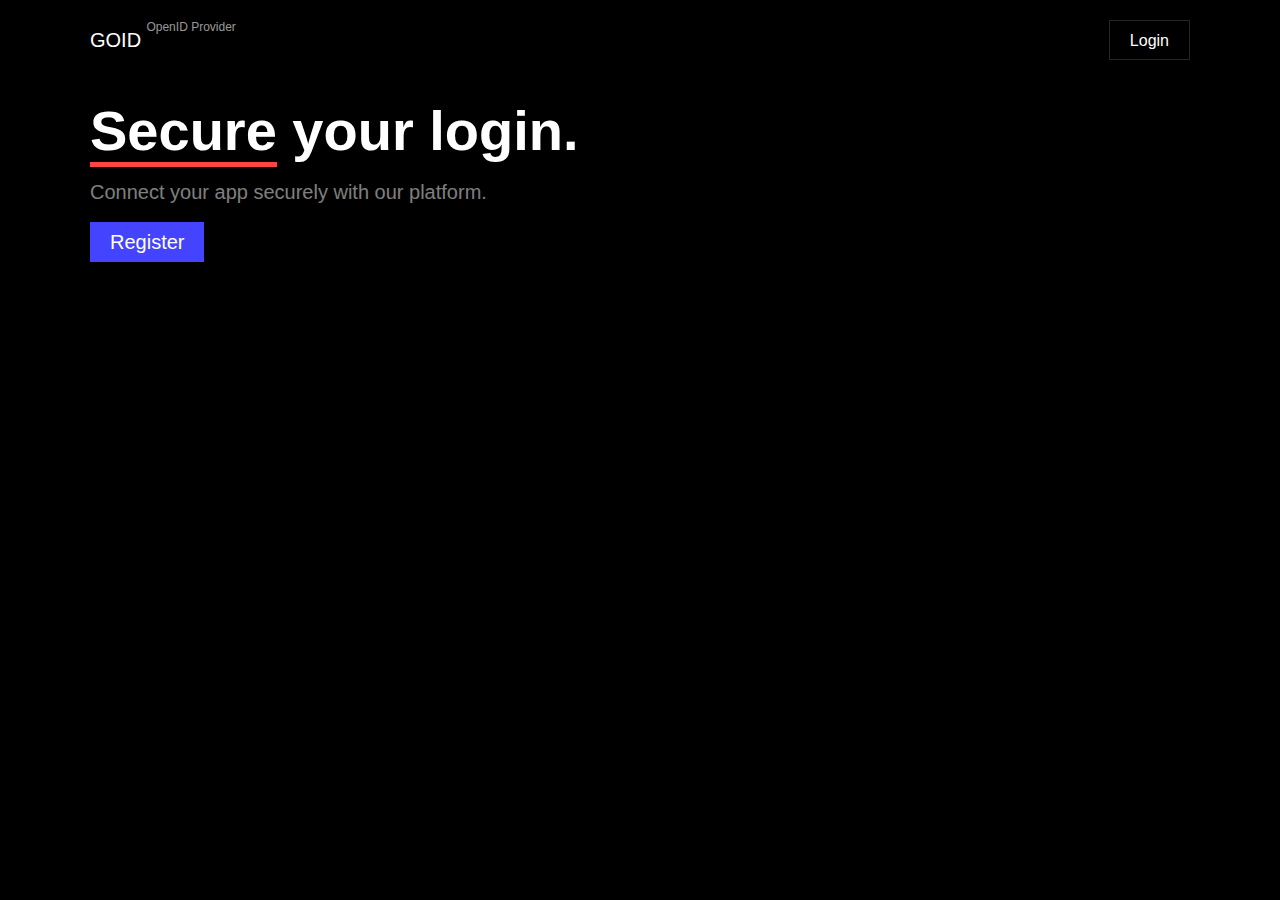
<file: templates/index.html>
<!DOCTYPE html>
<html>
    <head>
        <title>Home</title>
        <link rel="stylesheet" type="text/css" href="/public/styles/main.css">
        <link rel="stylesheet" type="text/css" href="/public/styles/components/header.css">
        <style>

            .authinfo {
                width: 480px;
                margin: auto;
                display: flex;
            }

            .button-login a {
                color: inherit;
                text-decoration: none;
            }
            main {
                max-width: 1140px;
                margin: auto;
                width: 100%;
                color: rgba(255, 255, 255, .5);
            }
            .main-heading {
                color: white;
                font-size: 56px;
            }
            .main-heading__underline {
                border-bottom: 5px solid #FF4444;
            }
            .main-subheading {
                font-size: 20px;
            }
            .button-register {
                height: 40px;
                line-height: 40px;
                font-size: 20px;
                padding: 0 20px;
                background: #4444FF;
                display: inline-block;
                color: white;
            }
            .button-register a {
                color: inherit;
                text-decoration: none;
            }
        </style>
    </head>

    <body>
        <header>
            <div class="header-wrapper">
                <div class="header-brand">
                    <a href="/">GOID</a>
                    <span class="header-brand-superscript">OpenID Provider</span>
                </div>

                <div>
                    <div class="header-links"></div>
                    <div class="button-login"><a href="/login">Login</a></div>
                </div>
            </div>
        </header>
        

        <main>
            <br>
            
            <h1 class="main-heading"><span class="main-heading__underline">Secure</span> your login.</h1>

            <br>

            <div class="main-subheading">Connect your app securely with our platform.</div>

            <br>

            <div class="button-register"><a href="/register">Register</a></div>
        </main>
    </body>
</html>
</file>
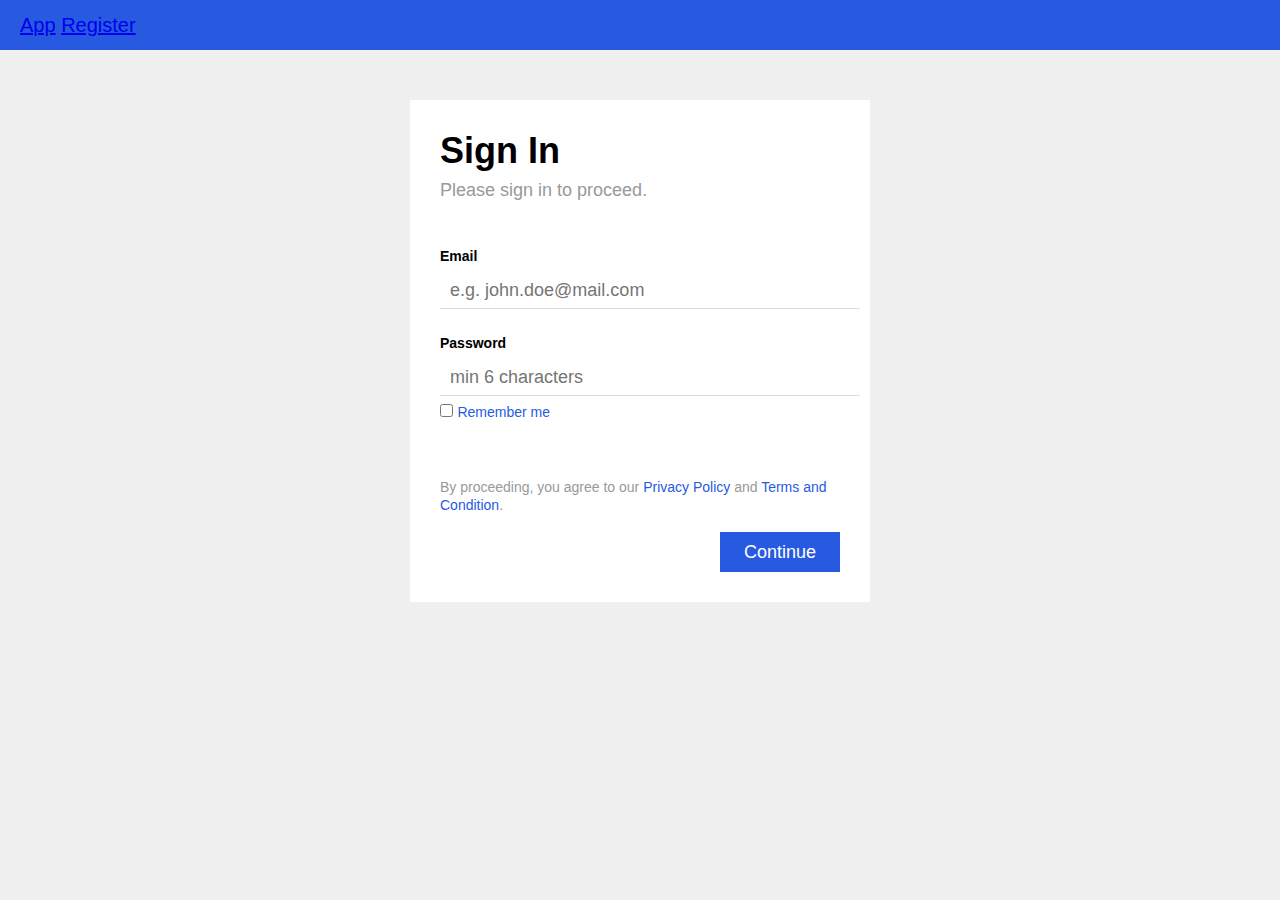
<file: static/login.html>
<!DOCTYPE html>
<html>
<head>
  <title>Login</title>


  <style type="text/css">
    
    *, *:before, *:after {
      padding: 0;
      margin: 0;
    }
    body {
      font-family: Helvetica;
      background: #F0F0F0;
    }

    .title {
      font-size: 36px;
      font-weight: bold;
    }
    .subtitle {
      font-size: 18px;
      color: #999;
      font-weight: 300;
      line-height: 36px;
    }
    .font-primary {
      color: #285AE1;
    }

    .header {
      background: #285AE1;
      color: white;
      height: 50px;
      line-height: 50px;
      padding: 0 20px;
      font-size: 20px;
    }
    
    .login-form {
      background: white;
      padding: 30px;
      max-width: 400px;
      margin: 50px auto;
    }

    .label {
      font-size: 14px;
      height: 24px;
      line-height: 24px;
    }
    .label--primary {
      font-weight: bold;
    }
    .label--highlight {
      color: #285AE1;
    }

    .input {
      appearance: none;
      -webkit-appearance: none;
      font-family: Helvetica;
      border: none;
      width: 100%;
      padding: 0 10px;
    }
    .input--primary {
      font-size: 18px;
      font-weight: 300;
      border-bottom: 1px solid #dcdcdc;
      height: 36px;
      margin: 4px 0;
      outline: none;
      transition: .174s border-color ease-out;
    }
    .input--primary:focus {
      border-bottom: 2px solid #285AE1;
      margin: 4px 0;
    }

    .small {
      color: #999;
      font-size: 14px;
      line-height: 18px;
    }
    .link {
      color: #285AE1;
      text-decoration: none;
    }


    .button {
      border: none;
      appearance: none;
      -webkit-appearance: none;
    }
    .button--primary {
      background: #285AE1;
      height: 40px;
      width: 120px;
      color: white;
      font-size: 18px;
      text-align: center;
    }
    .button--primary:hover {
      box-shadow: 0 0 20px rgba(40, 90, 225, .5);
    }
    .align-right {
      text-align: right;
    }
  </style>

</head>
<body>

<header class='header'>
  <a href="/">App</a>
  <a href="/register">Register</a>
</header>

<div class='login-form'>
  <h1 class='title'>Sign In</h1>
  <span class='subtitle'>Please sign in to proceed.</span>
  
  <br>
  <br>
  <br>

  <div>
    <div>
      <label class='label label--primary' for='email'>Email</label>
    </div>
    <div>
      <input class='input input--primary' id='email' type="email" name="email" placeholder='e.g. john.doe@mail.com'>
    </div>
  </div>

  <br>

  <div>
    <div>
      <label class='label label--primary' for='password'>Password</label>
    </div>
    <div>
      <input class='input input--primary' id='password' type="password" name="password" placeholder='min 6 characters'>
    </div>
  </div>


  <div>
    <input id='remember_me' type="checkbox" name="remember_me">
    <label for='remember_me' class='font-primary label label--highlight'>Remember me</label>
  </div>

  <br>
  <br>
  <br>

  <div class='small'>
    By proceeding, you agree to our <a class='link'>Privacy Policy</a> and <a href="" class='link'>Terms and Condition</a>.
  </div>

  <br>

  <div class='align-right'>
    <button class='button button--primary' id='submit'>Continue</button>
  </div>

</form>

<script type="text/javascript">
  (function () {
    'use strict'
    {
      const submit = document.getElementById('submit')
      const email = document.getElementById('email')
      const password = document.getElementById('password')

      submit.addEventListener('click', (evt) => {
        window.fetch('/login', {
          method: 'post',
          body: JSON.stringify({
            email: email.value,
            password: password.value
          }),
          headers: {
            'Content-Type': 'application/json'
          }
        }).then((response) => {
          console.log("success", response)
          return response.json()
        }).then((json) => {
          console.log("json", json)
          if (json.ok) {
            window.location.href = json.redirect_uri
          }
        }).catch((error) => {
          console.log(error)
        })
      }, false)
    }
  })()
</script>
</body>
</html>
</file>
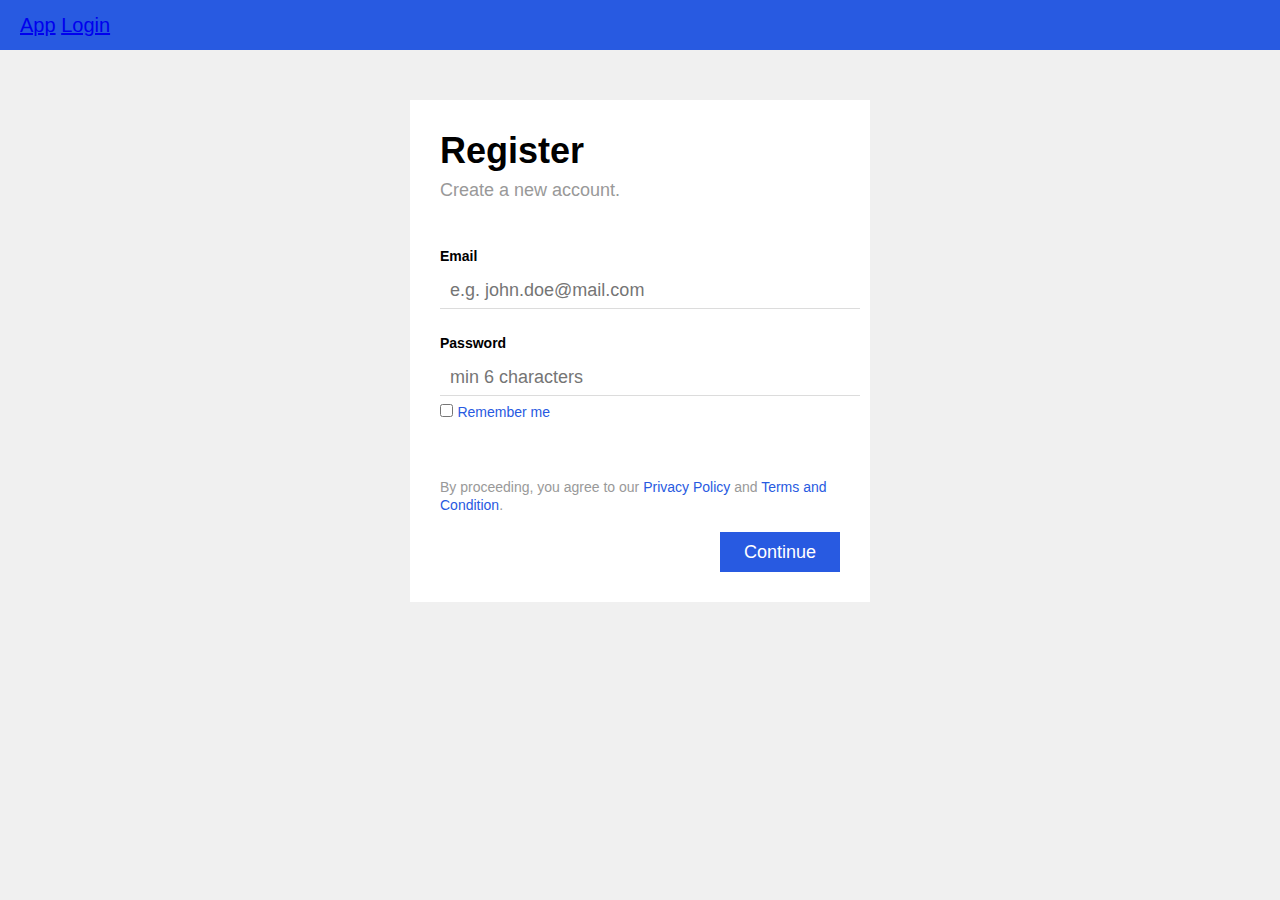
<file: static/register.html>
<!DOCTYPE html>
<html>
<head>
  <title>Register</title>

  <style type="text/css">
    
    *, *:before, *:after {
      padding: 0;
      margin: 0;
    }
    body {
      font-family: Helvetica;
      background: #F0F0F0;
    }

    .title {
      font-size: 36px;
      font-weight: bold;
    }
    .subtitle {
      font-size: 18px;
      color: #999;
      font-weight: 300;
      line-height: 36px;
    }
    .font-primary {
      color: #285AE1;
    }

    .header {
      background: #285AE1;
      color: white;
      height: 50px;
      line-height: 50px;
      padding: 0 20px;
      font-size: 20px;
    }
    
    .login-form {
      background: white;
      padding: 30px;
      max-width: 400px;
      margin: 50px auto;
    }

    .label {
      font-size: 14px;
      height: 24px;
      line-height: 24px;
    }
    .label--primary {
      font-weight: bold;
    }
    .label--highlight {
      color: #285AE1;
    }

    .input {
      appearance: none;
      -webkit-appearance: none;
      font-family: Helvetica;
      border: none;
      width: 100%;
      padding: 0 10px;
    }
    .input--primary {
      font-size: 18px;
      font-weight: 300;
      border-bottom: 1px solid #dcdcdc;
      height: 36px;
      margin: 4px 0;
      outline: none;
      transition: .174s border-color ease-out;
    }
    .input--primary:focus {
      border-bottom: 2px solid #285AE1;
      margin: 4px 0;
    }

    .small {
      color: #999;
      font-size: 14px;
      line-height: 18px;
    }
    .link {
      color: #285AE1;
      text-decoration: none;
    }


    .button {
      border: none;
      appearance: none;
      -webkit-appearance: none;
    }
    .button--primary {
      background: #285AE1;
      height: 40px;
      width: 120px;
      color: white;
      font-size: 18px;
      text-align: center;
    }
    .button--primary:hover {
      box-shadow: 0 0 20px rgba(40, 90, 225, .5);
    }
    .align-right {
      text-align: right;
    }
    .error {
      color: #FF4444;
    }
    #ErrorSection {
      max-width: 460px;
      width: 100%;
      margin: 0 auto;
      display: none;
    }
    #ErrorSection.is-visible {
      display: block;
    }
    .error-view {
      background: #FFBBBB;;
      padding: 0 20px;
    }
  </style>

</head>
<body>

<header class='header'>
  <a href="/">App</a>

  <a href="/login">Login</a>
</header>
  
  <div id='ErrorSection'>
    <br>
    <br>
    <div class='error-view'>
      <br>
        <div class='error'>Error!</div>
      <br>
    </div>
  </div>

<div class='login-form'>
  <h1 class='title'>Register</h1>
  <span class='subtitle'>Create a new account.</span>
  
  <br>
  <br>
  <br>

  <div>
    <div>
      <label class='label label--primary' for='email'>Email</label>
    </div>
    <div>
      <input class='input input--primary' id='email' type="email" name="email" placeholder='e.g. john.doe@mail.com'>
    </div>
  </div>

  <br>

  <div>
    <div>
      <label class='label label--primary' for='password'>Password</label>
    </div>
    <div>
      <input class='input input--primary' id='password' type="password" name="password" placeholder='min 6 characters'>
    </div>
  </div>


  <div>
    <input id='remember_me' type="checkbox" name="remember_me">
    <label for='remember_me' class='font-primary label label--highlight'>Remember me</label>
  </div>

  <br>
  <br>
  <br>

  <div class='small'>
    By proceeding, you agree to our <a class='link'>Privacy Policy</a> and <a href="" class='link'>Terms and Condition</a>.
  </div>

  <br>

  <div class='align-right'>
    <button class='button button--primary' id='submit'>Continue</button>
  </div>

</form>

<script type="text/javascript">
  (function () {
    'use strict'

    const submit = document.getElementById('submit')
    const email = document.getElementById('email')
    const password = document.getElementById('password')
    const errorView = new ErrorView(document.getElementById('ErrorSection'))

    submit.addEventListener('click', (evt) => {
      errorView.hide()
      if (!password.value.trim().length) {
        errorView.show('Password is required')
        return
      }

      if (!email.value.trim().length) {
        errorView.show('Email is required')
        return
      }
      window.fetch('/register', {
        method: 'post',
        body: JSON.stringify({
          email: email.value,
          password: password.value
        }),
        headers: {
          'Content-Type': 'application/json'
        }
      }).then((response) => {
        console.log(response.headers.get('Location'))
        if (!response) {
          return null
        }
        if (response.headers.get('Location')) {
          window.location.href = response.headers.get('Location')
          return
        }
        return response.json()
      }).then((json) => {
        if (!json.ok) {
          console.error('error:', json)
          errorView.show(json.message)
          return
        }

        console.log('success:', json)
        if (json.redirect_uri) {
          window.location.href = json.redirect_uri
        }
      }).catch((error) => {
        console.error('error:', error)
        errorView.show(error.message)
      })
    }, false)

    function ErrorView (el) {
      return {
        show (message) {
          el.querySelector('.error').innerHTML = message
          el.classList.add('is-visible')
        },
        hide () {
          el.classList.remove('is-visible')
        }
      }
    }
  })()
</script>
</body>
</html>
</file>
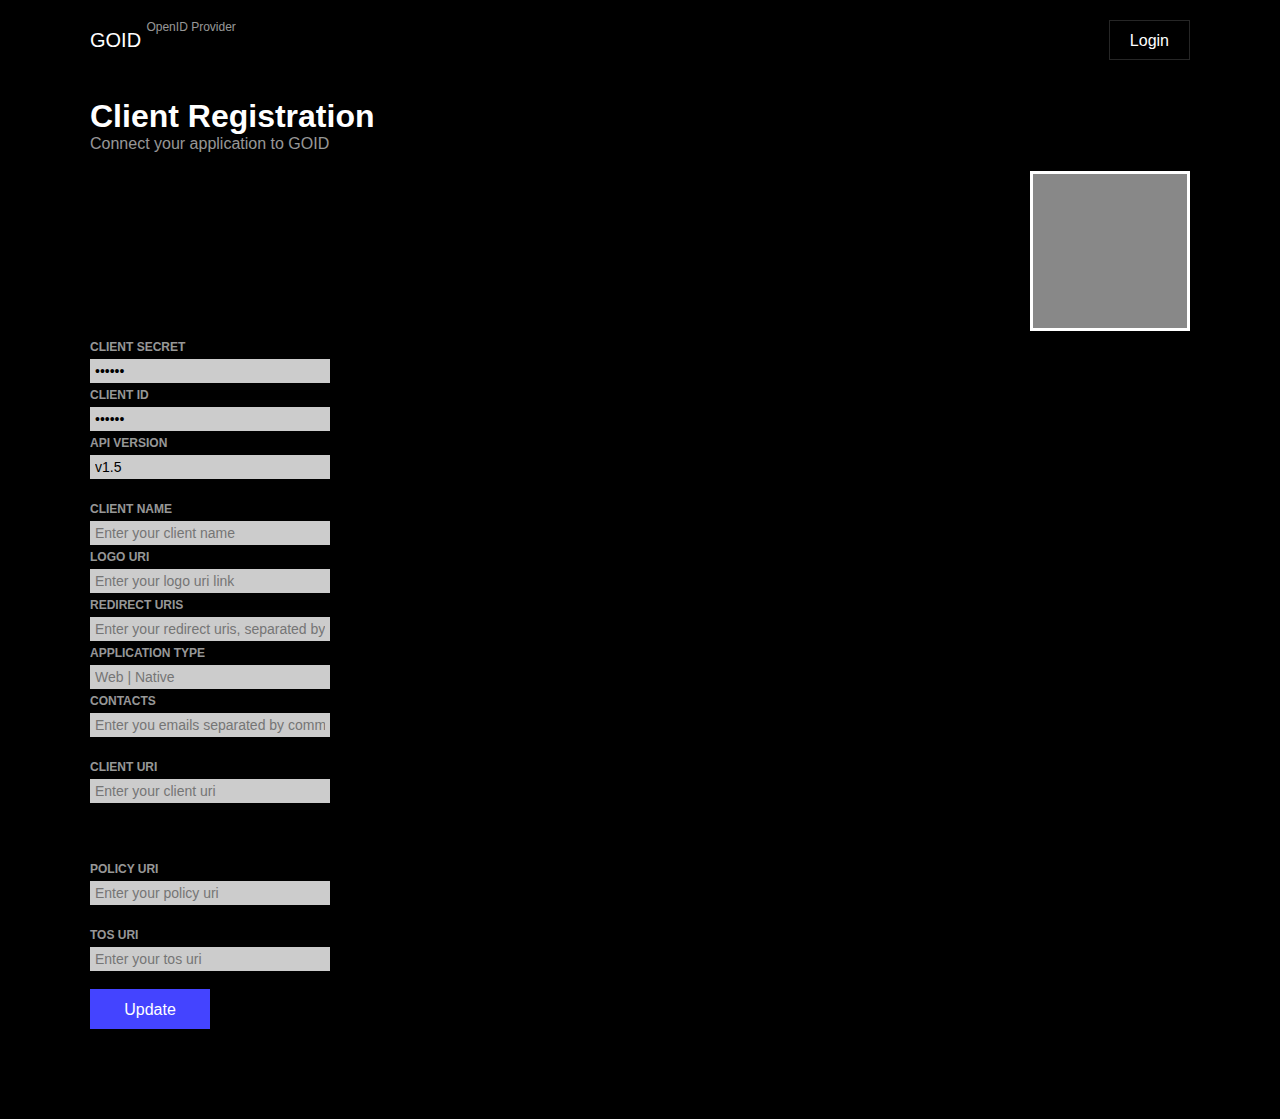
<file: templates/client_register.html>
<!DOCTYPE html>
<html>  
    <head>
        <title>Client Register</title>
        <link rel="stylesheet" type="text/css" href="../public/styles/main.css">
        <link rel="stylesheet" type="text/css" href="../public/styles/components/header.css">
        <link rel="stylesheet" type="text/css" href="../public/styles/components/forms.css">
        <style>
            .app-logo-wrapper {
                text-align: right;
            }
            .app-logo {
                width: 160px;
                height: 160px;
                border: 3px solid white;
                background: #888888;
                display: inline-block;
            }

            @media (max-width: 640px) {
                .app-logo-wrapper {
                    text-align: center;
                    padding-bottom: 30px;
                }
            }
        </style>
    </head>
    <body>
        <header>
            <div class="header-wrapper">
                <div class="header-brand">
                    <a href="/">GOID</a>
                    <span class="header-brand-superscript">OpenID Provider</span>
                </div>

                <div>
                    <div class="header-links"></div>
                    <div class="button-login"><a href="/login">Login</a></div>
                </div>
            </div>
        </header>

        <main class="main">
            <br>
            <h1>Client Registration</h1>
            <div class="subheading">Connect your application to GOID</div>

            <br>

            <div class="app-logo-wrapper">
                <div class="app-logo"></div>
            </div>

            <div class="form-group col-2">

                <h3 class="form-heading">Your Application Credentials</h3>
              
                <div class="input-group">
                    <p>
                        <label for="">Client Secret</label>
                    </p>
                    <p>
                        <input type="password" placeholder="Enter your client name" name="client_secret" value="123456" readonly/>
                    </p>
                </div>

                <div class="input-group">
                    <p>
                        <label for="">Client ID</label>
                    </p>
                    <p>
                        <input type="password" placeholder="Enter your client name" name="client_id" value="123456" readonly/>
                    </p>
                </div>

                <div class="input-group">
                    <p>
                        <label for="">API Version</label>
                    </p>
                    <p>
                        <input type="text" placeholder="The api version" name="api_version" value="v1.5" readonly/>
                    </p>
                </div>
            </div>

            <br>

            <div class="form-group col-2">

                <h3 class="form-heading">Your Application Details</h3>
              

                <div class="input-group">
                    <p>
                        <label for="">Client Name</label>
                    </p>
                    <p>
                        <input type="text" placeholder="Enter your client name" name="client_name"/>
                    </p>
                </div>

                <div class="input-group">
                    <p>
                        <label for="">Logo URI</label>
                    </p>
                    <p>
                        <input type="text" placeholder="Enter your logo uri link" name="logo_uri"/>
                    </p>
                </div>

                <div class="input-group">
                    <p>
                        <label for="">Redirect URIs</label>
                    </p>
                    <p>
                        <input type="text" placeholder="Enter your redirect uris, separated by comma" name="redirect_uris"/>
                    </p>
                </div>

                <div class="input-group">
                    <p>
                        <label for="">Application Type</label>
                    </p>
                    <p>
                        <input type="text" placeholder="Web | Native" name="application_type"/>
                    </p>
                </div>

                <div class="input-group">
                    <p>
                        <label for="">Contacts</label>
                    </p>
                    <p>
                        <input type="text" placeholder="Enter you emails separated by comma" name="contacts"/>
                    </p>
                </div>
            </div>

            <br>


            <div class="form-group col-2">
                <h3 class="form-heading">Terms and Policy</h3>
              
                <div class="input-group">
                    <p>
                        <label for="">Client URI</label>
                    </p>
                    <p>
                        <input type="text" placeholder="Enter your client uri" name="client_uri"/>
                    </p>
                </div>

                <br>
                <br>
                <br>

                <div class="input-group">
                    <p>
                        <label for="">Policy URI</label>
                    </p>
                    <p>
                        <input type="text" placeholder="Enter your policy uri" name="policy_uri"/>
                    </p>
                </div>

                <br>

                <div class="input-group">
                    <p>
                        <label for="">TOS URI</label>
                    </p>
                    <p>
                        <input type="text" placeholder="Enter your tos uri" name="tos_uri"/>
                    </p>
                </div>

            </div>

            <!--<br>

            <div class="input-group">
                <p>
                    <label for="">Jwks URI</label>
                </p>
                <p>
                    <input type="text" placeholder="Enter your jwks uri" name="jwks_uri"/>
                </p>
            </div>

            <br>

            <div class="input-group">
                <p>
                    <label for="">Jwks</label>
                </p>
                <p>
                    <input type="text" placeholder="Enter your jwks" name="jwks"/>
                </p>
            </div>

            <br>

            <div class="input-group">
                <p>
                    <label for="">Sector Identifier URI</label>
                </p>
                <p>
                    <input type="text" placeholder="Enter your sector identified uri" name="sector_identified_uri"/>
                </p>
            </div>

            <div class="input-group">
                <p>
                    <label for="">Subject Type</label>
                </p>
                <p>
                    <input type="text" placeholder="Enter your subject type" name="subject_type"/>
                </p>
            </div>

            <div class="input-group">
                <p>
                    <label for="">Token Endpoint Auth Method</label>
                </p>
                <p>
                    <input type="text" placeholder="Enter your id token endpoint auth method" name="token_endpoint_auth_method"/>
                </p>
            </div>

            <div class="input-group">
                <p>
                    <label for="">Token Endpoint Auth Signing Alg</label>
                </p>
                <p>
                    <input type="text" placeholder="Enter your token endpoint auth signing alg" name="token_endpoint_auth_signing_alg"/>
                </p>
            </div>


            <div class="input-group">
                <p>
                    <label for="">Initiate Login URI</label>
                </p>
                <p>
                    <input type="text" placeholder="Enter your initiate login uri" name="initiate_login_uri"/>
                </p>
            </div>

            <div class="input-group">
                <p>
                    <label for="">Request URIs</label>
                </p>
                <p>
                    <input type="text" placeholder="Enter your request uris" name="request_uris"/>
                </p>
            </div>-->

            <br>

            <button id="submit" class="button button-primary">Update</button>
            <br>
            <br>
            <br>
            <br>
            <br>
            <br>
        </main>


        <script>
        
            'use strict'

            document.getElementById("submit").addEventListener("click", submitForm, false)

            function submitForm() {
                const fields = [
                    'redirect_uris',
                    'application_type',
                    'contacts',
                    'client_name',
                    'logo_uri',
                    'client_uri',
                    'policy_uri',
                    'tos_uri',
                    // 'jwks_uri',
                    // 'jwks',
                    // 'sector_identified_uri',
                    // 'subject_type',
                    // 'token_endpoint_auth_method',
                    // 'token_endpoint_auth_signing_alg',
                    // 'initiate_login_uri',
                    // 'request_uris'
                ]

                const request = fields.map((field) => {
                    let value =  document.querySelector(`input[name=${field}]`).value || ''
                    if (field === 'redirect_uris') {
                        value = value.split(',').map((n) => n.trim()).filter(x => x)
                    } else if (field === 'contacts') {
                        value = value.split(',').map((n) => n.trim()).filter(x => x)
                    }
                    return {
                        key: field,
                        value: value
                    }
                }).reduce((prev, next) => {
                    prev[next.key] = next.value
                    return prev
                }, {})

                console.log('request', request)

                fetch('/connect/register', {
                    method: 'POST',
                    body: JSON.stringify(request),
                    headers: {
                        'content-type': 'application/json',
                        'accept': 'application/json'
                    }
                }).then((body) => {
                    const json = body && body.json()
                    if (json) {
                        window.alert('Successfully created a new client')
                    }
                    console.log(json)
                }).catch((error) => {
                    console.log(error)
                })
            }

        </script>
    </body>
</html>
</file>
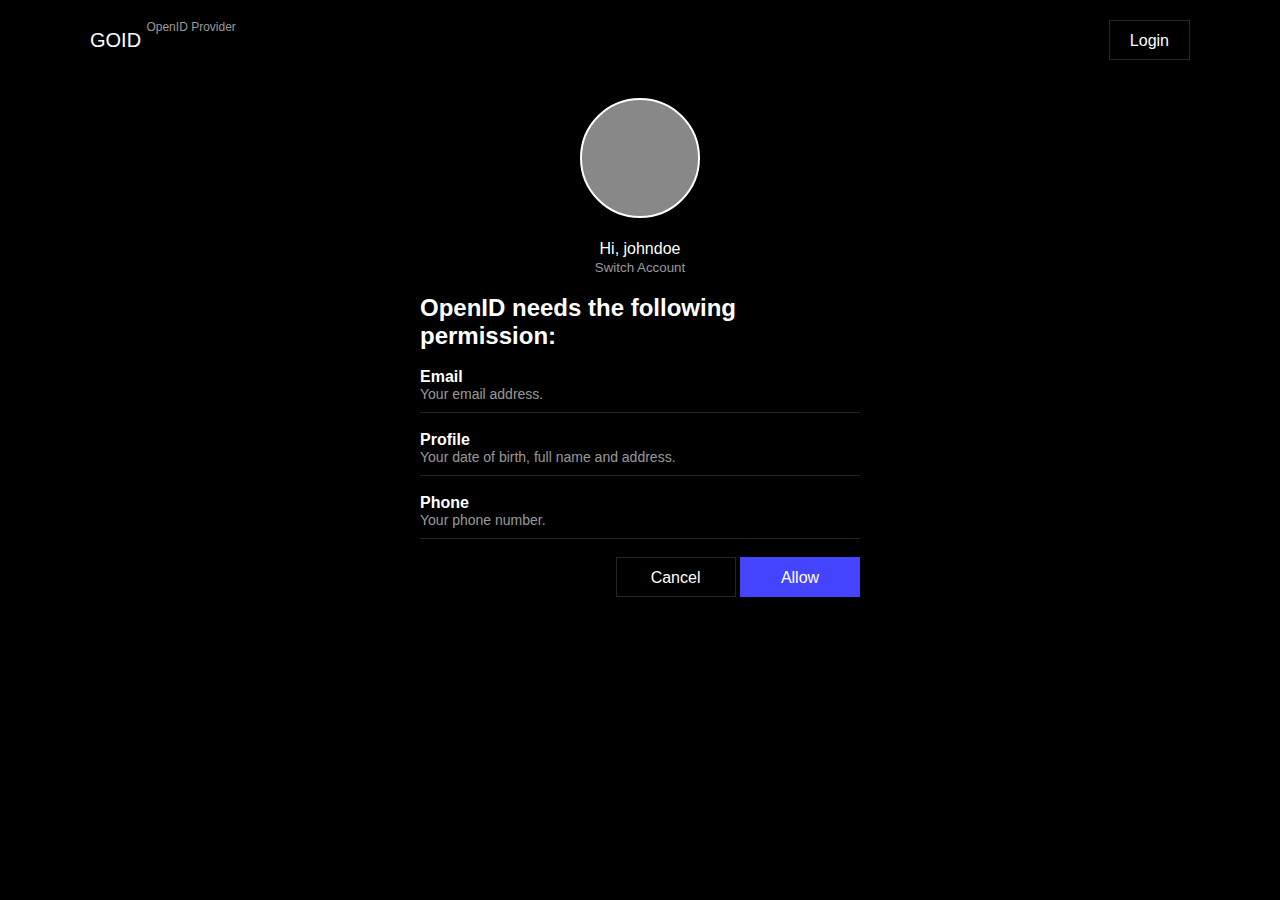
<file: templates/consent.html>
<!DOCTYPE html>
<html>
    <head>
        <title>Consent</title>

        <link rel="stylesheet" type="text/css" href="../public/styles/main.css">
        <link rel="stylesheet" type="text/css" href="../public/styles/components/header.css">
        <style>
            .main {
                text-align: center;
                max-width: 480px;
            }
            .userphoto {
                display: inline-block;
                width: 120px;
                height: 120px;
                border-radius: 50%;
                border: 2px solid white;
                background: #888888;
            }
            .username {
            }

            .link-switch {
                color: rgba(255, 255, 255, .6);
            }

            .list {
                text-align: left;
            }

            .scope-wrapper {

                padding: 0 0 10px;
            }
            .scope-wrapper:not(:last-child) {
                border-bottom: 1px solid rgba(255, 255, 255, .15);
            }
            .scope {
                font-weight: bold;
            }
            .scope-info {
                font-size: 14px;
                color: rgba(255, 255, 255, .6);
            }

            .button-wrapper {
                text-align: right;
            }

        </style>
    </head>

    <body>
        <header>
            <div class="header-wrapper">
                <div class="header-brand">
                    <a href="/">GOID</a>
                    <span class="header-brand-superscript">OpenID Provider</span>
                </div>

                <div>
                    <div class="header-links"></div>
                    <div class="button-login"><a href="/login">Login</a></div>
                </div>
            </div>
        </header>

        <main class="main">
            <br>
                <div><div class="userphoto"></div></div>
            <br>
                <div class="username">Hi, johndoe</div>
                <div><small class="link-switch">Switch Account</small></div>
            <br>
            <div>
                <div class="list">
                    <h2>OpenID needs the following permission:</h2>

                    <br>

                    <div class="scope-wrapper">
                        <div class="scope">Email</div>
                        <div class="scope-info">Your email address.</div>
                    </div>
                    
                        <br>

                    <div class="scope-wrapper">
                        <div class="scope">Profile</div>
                        <div class="scope-info">Your date of birth, full name and address.</div>
                    </div>

                        <br>

                    <div class="scope-wrapper">
                        <div class="scope">Phone</div>
                        <div class="scope-info">Your phone number.</div>
                    </div>
                        <br>
                </div>

                <div class="button-wrapper">
                    <button class="button button-ghost">Cancel</button>
                    <button id="submit" class="button button-primary">Allow</button>
                </div>
            </div>
        </main>

        <script>

            'use strict';

            (function () {

                document.getElementById('submit').addEventListener('click', (evt) => {
                    console.log('clicked')
                    fetch('{{.URL}}', {
                        method: 'POST'
                    }).then((body) => {
                        return body.json()
                    }).then((json) => {
                        console.log(json)
                    }).catch((err) => {
                        console.log(err)
                    })
                }, false)


            })()
        </script>
    </body>
</html>
</file>
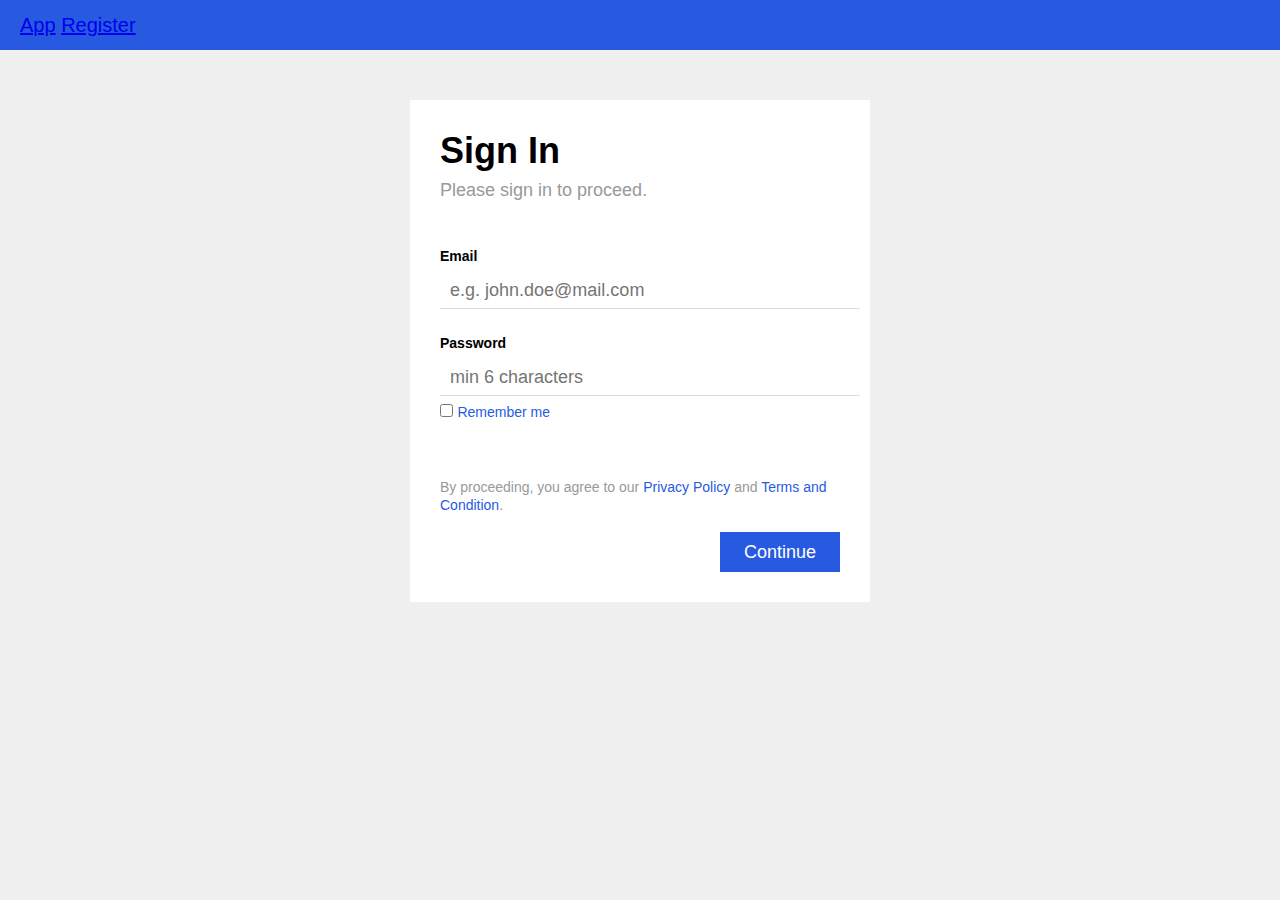
<file: templates/login.html>
<!DOCTYPE html>
<html>
<head>
  <title>Login</title>


  <style type="text/css">
    
    *, *:before, *:after {
      padding: 0;
      margin: 0;
    }
    body {
      font-family: Helvetica;
      background: #F0F0F0;
    }

    .title {
      font-size: 36px;
      font-weight: bold;
    }
    .subtitle {
      font-size: 18px;
      color: #999;
      font-weight: 300;
      line-height: 36px;
    }
    .font-primary {
      color: #285AE1;
    }

    .header {
      background: #285AE1;
      color: white;
      height: 50px;
      line-height: 50px;
      padding: 0 20px;
      font-size: 20px;
    }
    
    .login-form {
      background: white;
      padding: 30px;
      max-width: 400px;
      margin: 50px auto;
    }

    .label {
      font-size: 14px;
      height: 24px;
      line-height: 24px;
    }
    .label--primary {
      font-weight: bold;
    }
    .label--highlight {
      color: #285AE1;
    }

    .input {
      appearance: none;
      -webkit-appearance: none;
      font-family: Helvetica;
      border: none;
      width: 100%;
      padding: 0 10px;
    }
    .input--primary {
      font-size: 18px;
      font-weight: 300;
      border-bottom: 1px solid #dcdcdc;
      height: 36px;
      margin: 4px 0;
      outline: none;
      transition: .174s border-color ease-out;
    }
    .input--primary:focus {
      border-bottom: 2px solid #285AE1;
      margin: 4px 0;
    }

    .small {
      color: #999;
      font-size: 14px;
      line-height: 18px;
    }
    .link {
      color: #285AE1;
      text-decoration: none;
    }


    .button {
      border: none;
      appearance: none;
      -webkit-appearance: none;
    }
    .button--primary {
      background: #285AE1;
      height: 40px;
      width: 120px;
      color: white;
      font-size: 18px;
      text-align: center;
    }
    .button--primary:hover {
      box-shadow: 0 0 20px rgba(40, 90, 225, .5);
    }
    .align-right {
      text-align: right;
    }
    #error {
      display: none;
    }
  </style>

</head>
<body>

<header class='header'>
  <a href="/">App</a>
  <a href="/register">Register</a>
</header>


<div id="error">
  Error occured
</div>
<div class='login-form'>
  <h1 class='title'>Sign In</h1>
  <span class='subtitle'>Please sign in to proceed.</span>
  
  <br>
  <br>
  <br>

  <div>
    <div>
      <label class='label label--primary' for='email'>Email</label>
    </div>
    <div>
      <input class='input input--primary' id='email' type="email" name="email" placeholder='e.g. john.doe@mail.com'>
    </div>
  </div>

  <br>

  <div>
    <div>
      <label class='label label--primary' for='password'>Password</label>
    </div>
    <div>
      <input class='input input--primary' id='password' type="password" name="password" placeholder='min 6 characters'>
    </div>
  </div>


  <div>
    <input id='remember_me' type="checkbox" name="remember_me">
    <label for='remember_me' class='font-primary label label--highlight'>Remember me</label>
  </div>

  <br>
  <br>
  <br>

  <div class='small'>
    By proceeding, you agree to our <a class='link'>Privacy Policy</a> and <a href="" class='link'>Terms and Condition</a>.
  </div>

  <br>

  <div class='align-right'>
    <button class='button button--primary' id='submit'>Continue</button>
  </div>

</form>

<script type="text/javascript">
  (function () {
    'use strict'
    {
      const submit = document.getElementById('submit')
      const email = document.getElementById('email')
      const password = document.getElementById('password')

      submit.addEventListener('click', (evt) => {
        window.fetch('/login', {
          method: 'post',
          body: JSON.stringify({
            email: email.value,
            password: password.value
          }),
          headers: {
            'Content-Type': 'application/json'
          }
        }).then((response) => {
          console.log("success", response)
          return response.json()
        }).then((json) => {
          console.log("json", json)
          if (json.ok) {
            // window.location.href = json.redirect_uri
            window.location.replace(json.redirect_uri)
          } else if (json.error) {

          }
        }).catch((error) => {
          console.log(error)
        })
      }, false)
    }
  })()
</script>
</body>
</html>
</file>
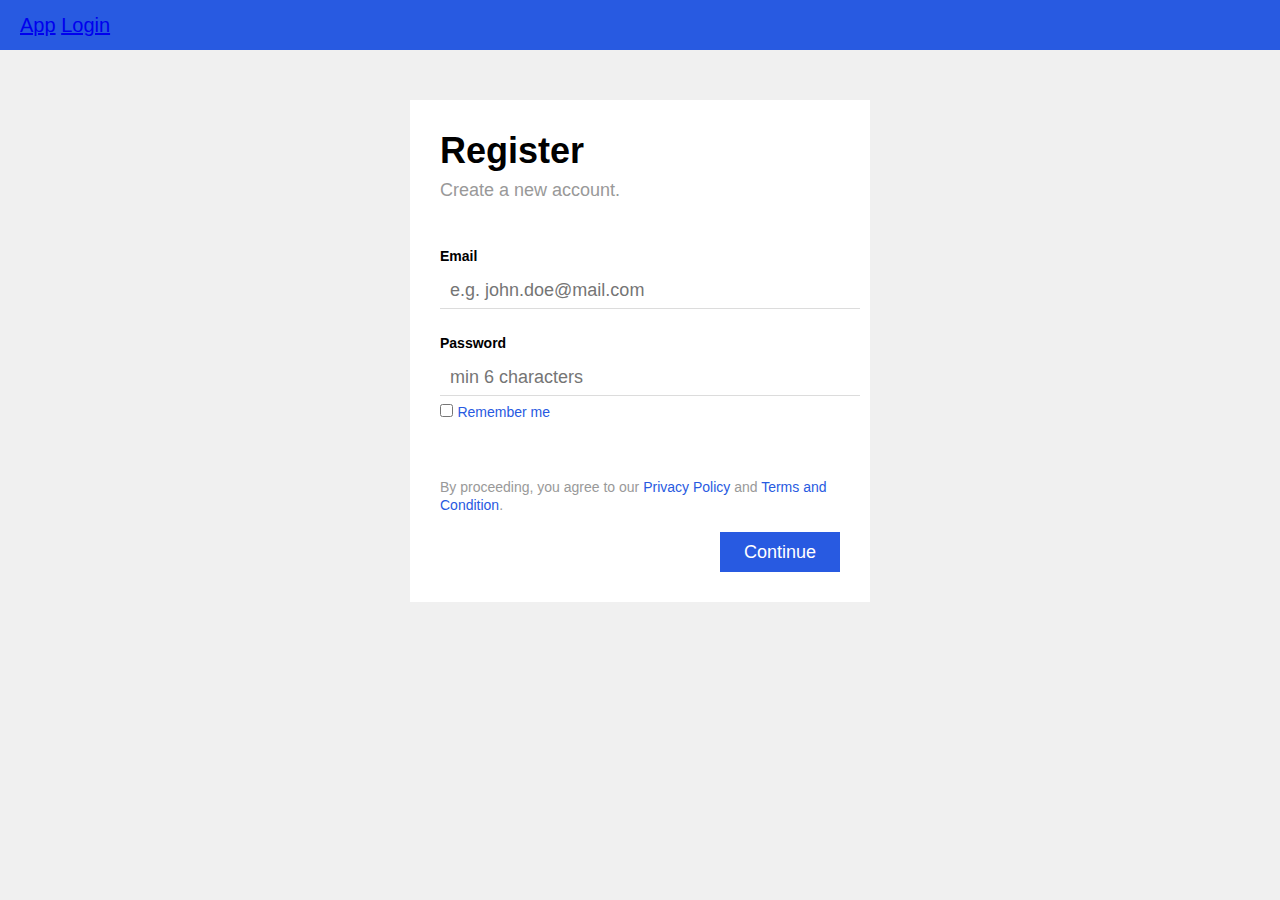
<file: templates/register.html>
<!DOCTYPE html>
<html>
<head>
  <title>Register</title>

  <style type="text/css">
    
    *, *:before, *:after {
      padding: 0;
      margin: 0;
    }
    body {
      font-family: Helvetica;
      background: #F0F0F0;
    }

    .title {
      font-size: 36px;
      font-weight: bold;
    }
    .subtitle {
      font-size: 18px;
      color: #999;
      font-weight: 300;
      line-height: 36px;
    }
    .font-primary {
      color: #285AE1;
    }

    .header {
      background: #285AE1;
      color: white;
      height: 50px;
      line-height: 50px;
      padding: 0 20px;
      font-size: 20px;
    }
    
    .login-form {
      background: white;
      padding: 30px;
      max-width: 400px;
      margin: 50px auto;
    }

    .label {
      font-size: 14px;
      height: 24px;
      line-height: 24px;
    }
    .label--primary {
      font-weight: bold;
    }
    .label--highlight {
      color: #285AE1;
    }

    .input {
      appearance: none;
      -webkit-appearance: none;
      font-family: Helvetica;
      border: none;
      width: 100%;
      padding: 0 10px;
    }
    .input--primary {
      font-size: 18px;
      font-weight: 300;
      border-bottom: 1px solid #dcdcdc;
      height: 36px;
      margin: 4px 0;
      outline: none;
      transition: .174s border-color ease-out;
    }
    .input--primary:focus {
      border-bottom: 2px solid #285AE1;
      margin: 4px 0;
    }

    .small {
      color: #999;
      font-size: 14px;
      line-height: 18px;
    }
    .link {
      color: #285AE1;
      text-decoration: none;
    }


    .button {
      border: none;
      appearance: none;
      -webkit-appearance: none;
    }
    .button--primary {
      background: #285AE1;
      height: 40px;
      width: 120px;
      color: white;
      font-size: 18px;
      text-align: center;
    }
    .button--primary:hover {
      box-shadow: 0 0 20px rgba(40, 90, 225, .5);
    }
    .align-right {
      text-align: right;
    }
    .error {
      color: #FF4444;
    }
    #ErrorSection {
      max-width: 460px;
      width: 100%;
      margin: 0 auto;
      display: none;
    }
    #ErrorSection.is-visible {
      display: block;
    }
    .error-view {
      background: #FFBBBB;;
      padding: 0 20px;
    }
  </style>

</head>
<body>

  <header class='header'>
    <a href="/">App</a>

    <a href="/login">Login</a>
  </header>
  
  <div id='ErrorSection'>
    <br>
    <br>
    <div class='error-view'>
      <br>
        <div class='error'>Error!</div>
      <br>
    </div>
  </div>

<div class='login-form'>
  <h1 class='title'>Register</h1>
  <span class='subtitle'>Create a new account.</span>
  
  <br>
  <br>
  <br>

  <div>
    <div>
      <label class='label label--primary' for='email'>Email</label>
    </div>
    <div>
      <input class='input input--primary' id='email' type="email" name="email" placeholder='e.g. john.doe@mail.com'>
    </div>
  </div>

  <br>

  <div>
    <div>
      <label class='label label--primary' for='password'>Password</label>
    </div>
    <div>
      <input class='input input--primary' id='password' type="password" name="password" placeholder='min 6 characters'>
    </div>
  </div>


  <div>
    <input id='remember_me' type="checkbox" name="remember_me">
    <label for='remember_me' class='font-primary label label--highlight'>Remember me</label>
  </div>

  <br>
  <br>
  <br>

  <div class='small'>
    By proceeding, you agree to our <a class='link'>Privacy Policy</a> and <a href="" class='link'>Terms and Condition</a>.
  </div>

  <br>

  <div class='align-right'>
    <button class='button button--primary' id='submit'>Continue</button>
  </div>

</form>

<script type="text/javascript">
  (function () {
    'use strict'

    const submit = document.getElementById('submit')
    const email = document.getElementById('email')
    const password = document.getElementById('password')
    const errorView = new ErrorView(document.getElementById('ErrorSection'))

    submit.addEventListener('click', (evt) => {
      errorView.hide()
      if (!password.value.trim().length) {
        errorView.show('Password is required')
        return
      }

      if (!email.value.trim().length) {
        errorView.show('Email is required')
        return
      }
      window.fetch('/register', {
        method: 'post',
        body: JSON.stringify({
          email: email.value,
          password: password.value
        }),
        headers: {
          'Content-Type': 'application/json'
        }
      }).then((response) => {
        console.log(response.headers.get('Location'))
        if (!response) {
          return null
        }
        if (response.headers.get('Location')) {
          window.location.href = response.headers.get('Location')
          return
        }
        return response.json()
      }).then((json) => {
        if (!json.ok) {
          console.error('error:', json)
          errorView.show(json.message)
          return
        }

        console.log('success:', json)
        if (json.redirect_uri) {
          // window.location.href = json.redirect_uri
          window.location.replace(json.redirect_uri)
        }
      }).catch((error) => {
        console.error('error:', error)
        errorView.show(error.message)
      })
    }, false)

    function ErrorView (el) {
      return {
        show (message) {
          el.querySelector('.error').innerHTML = message
          el.classList.add('is-visible')
        },
        hide () {
          el.classList.remove('is-visible')
        }
      }
    }
  })()
</script>
</body>
</html>
</file>
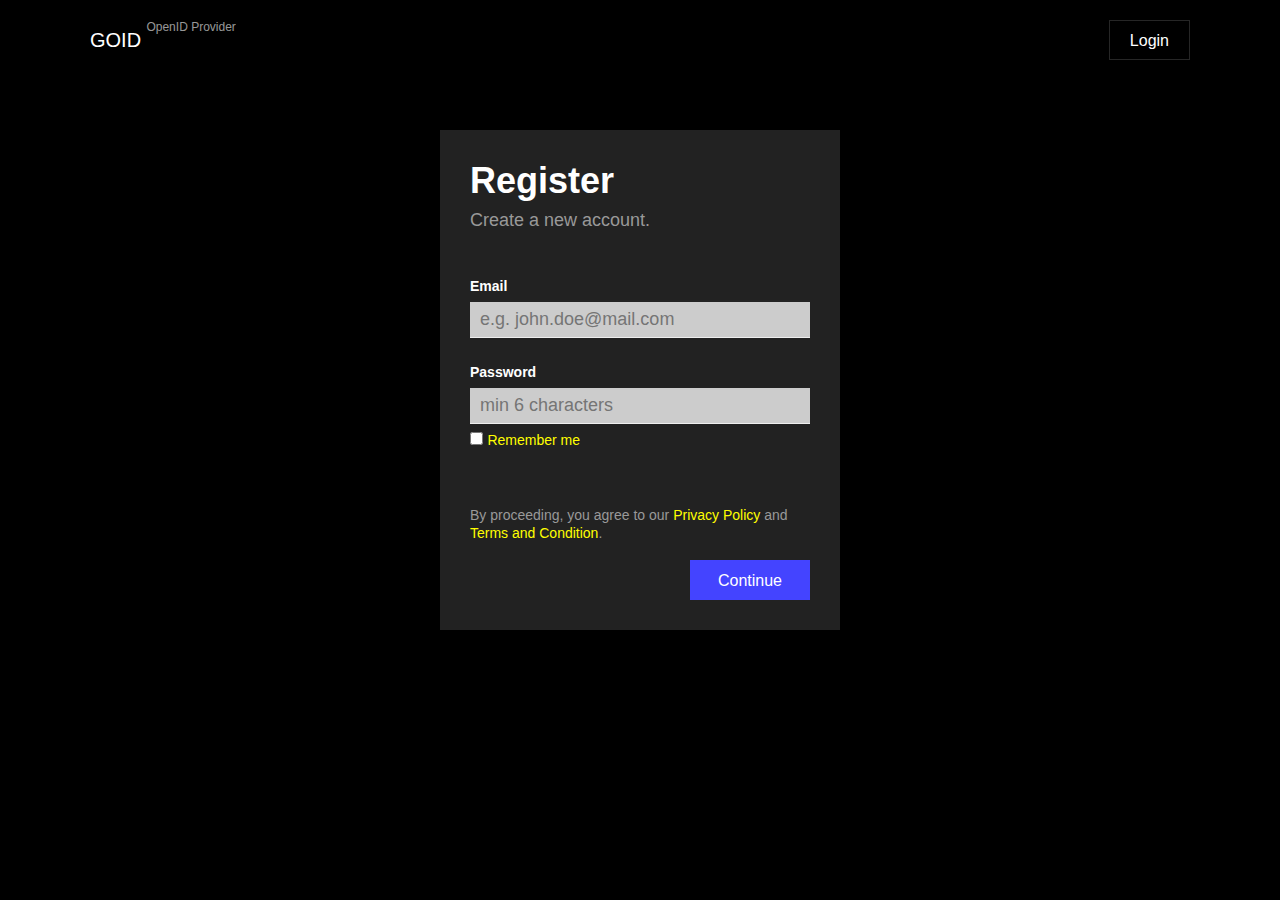
<file: templates/register.v2.html>
<!DOCTYPE html>
<html>
<head>
  <title>Register</title>

  <link rel="stylesheet" type="text/css" href="../public/styles/main.css">
  <link rel="stylesheet" type="text/css" href="../public/styles/components/header.css">
  <style type="text/css">
    

    .title {
      font-size: 36px;
      font-weight: bold;
    }
    .subtitle {
      font-size: 18px;
      color: #999;
      font-weight: 300;
      line-height: 36px;
    }
    .font-primary {
      color: #285AE1;
    }

    
    .login-form {
      background: #222;
      color: white;
      padding: 30px;
      max-width: 400px;
      margin: 50px auto;
    }

    .label {
      font-size: 14px;
      height: 24px;
      line-height: 24px;
    }
    .label--primary {
      font-weight: bold;
    }
    .label--highlight {
      color: yellow;
    }

    .input {
      appearance: none;
      -webkit-appearance: none;
      font-family: Helvetica;
      border: none;
      width: 100%;
      padding: 0 10px;
      background: #ccc;
    }
    .input--primary {
      font-size: 18px;
      font-weight: 300;
      border-bottom: 1px solid #eeeeee;
      height: 36px;
      margin: 4px 0;
      outline: none;
      transition: .174s border-color ease-out;
    }
    .input--primary:focus {
      margin: 4px 0;
    }

    .small {
      color: #999;
      font-size: 14px;
      line-height: 18px;
    }
    .link {
      color: yellow;
      text-decoration: none;
    }



    .align-right {
      text-align: right;
    }
    .error {
      color: #FF4444;
    }
    #ErrorSection {
      max-width: 460px;
      width: 100%;
      margin: 0 auto;
      display: none;
    }
    #ErrorSection.is-visible {
      display: block;
    }
    .error-view {
      background: #FFBBBB;;
      padding: 0 20px;
    }
  </style>

</head>
<body>

    <header>
        <div class="header-wrapper">
            <div class="header-brand">
                <a href="/">GOID</a>
                <span class="header-brand-superscript">OpenID Provider</span>
            </div>

            <div>
                <div class="header-links"></div>
                <div class="button-login"><a href="/login">Login</a></div>
            </div>
        </div>
    </header>

  <div id='ErrorSection'>
    <br>
    <br>
    <div class='error-view'>
      <br>
        <div class='error'>Error!</div>
      <br>
    </div>
  </div>

<div class='login-form'>
  <h1 class='title'>Register</h1>
  <span class='subtitle'>Create a new account.</span>
  
  <br>
  <br>
  <br>

  <div>
    <div>
      <label class='label label--primary' for='email'>Email</label>
    </div>
    <div>
      <input class='input input--primary' id='email' type="email" name="email" placeholder='e.g. john.doe@mail.com'>
    </div>
  </div>

  <br>

  <div>
    <div>
      <label class='label label--primary' for='password'>Password</label>
    </div>
    <div>
      <input class='input input--primary' id='password' type="password" name="password" placeholder='min 6 characters'>
    </div>
  </div>


  <div>
    <input id='remember_me' type="checkbox" name="remember_me">
    <label for='remember_me' class='font-primary label label--highlight'>Remember me</label>
  </div>

  <br>
  <br>
  <br>

  <div class='small'>
    By proceeding, you agree to our <a class='link'>Privacy Policy</a> and <a href="" class='link'>Terms and Condition</a>.
  </div>

  <br>

  <div class='align-right'>
    <button class='button button-primary' id='submit'>Continue</button>
  </div>

</form>

<script type="text/javascript">
  (function () {
    'use strict'

    const submit = document.getElementById('submit')
    const email = document.getElementById('email')
    const password = document.getElementById('password')
    const errorView = new ErrorView(document.getElementById('ErrorSection'))

    submit.addEventListener('click', (evt) => {
      errorView.hide()
      if (!password.value.trim().length) {
        errorView.show('Password is required')
        return
      }

      if (!email.value.trim().length) {
        errorView.show('Email is required')
        return
      }
      window.fetch('/register', {
        method: 'post',
        body: JSON.stringify({
          email: email.value,
          password: password.value
        }),
        headers: {
          'Content-Type': 'application/json'
        }
      }).then((response) => {
        console.log(response.headers.get('Location'))
        if (!response) {
          return null
        }
        if (response.headers.get('Location')) {
          window.location.href = response.headers.get('Location')
          return
        }
        return response.json()
      }).then((json) => {
        if (!json.ok) {
          console.error('error:', json)
          errorView.show(json.error_description)
          return
        }

        console.log('success:', json)
        if (json.redirect_uri) {
          // window.location.href = json.redirect_uri
          window.location.replace(json.redirect_uri)
        }
      }).catch((error) => {
        console.error('error:', error)
        errorView.show(error.error_description)
      })
    }, false)

    function ErrorView (el) {
      return {
        show (message) {
          el.querySelector('.error').innerHTML = message
          el.classList.add('is-visible')
        },
        hide () {
          el.classList.remove('is-visible')
        }
      }
    }
  })()
</script>
</body>
</html>
</file>
<file: public/styles/main.css>
*, *:before, *:after {
    padding: 0;
    margin: 0;
    box-sizing: border-box;
}
body {
    font-family: Avenir, Arial, sans-serif;
    background:black;
}

main {
    color: white;
    padding: 0 20px;
    max-width: 1140px;
    width: 100%;
    margin: auto;
}

.flex {
    display: -webkit-flex;
    display: -webkit-box;
    display: flex;
}
.subheading {
    color: rgba(255, 255, 255, .6);
}
.button-login {
    height: 40px;
    line-height: 40px;
    border: 1px solid rgba(255, 255, 255 , .15);
    padding: 0 20px;
}
.button-login a {
    text-decoration: none;
    color: inherit;
}
.button-login:hover {
    border: 1px solid rgba(255, 255, 255 , .3);
}
.button {
    height: 40px;
    line-height: 40px;
    padding: 0 20px;
    border: none;
    background: none;
    color: white;
    min-width: 120px;
    text-align: center;
    vertical-align: middle;
    display: inline-block;
    font-size: 16px;
}
.button a {
    display: inline-block;
    text-decoration: none;
    color: inherit;
}
.button-ghost {
    border: 1px solid rgba(255, 255 ,255, .15);
}
.button-ghost:hover {
    border: 1px solid rgba(255, 255 ,255, .3);
}

.button-primary {
    background: #4444FF;
    border: 1px solid #4444FF;
}

.button-primary:hover {
    background: #5555FF;
}
</file>
<file: public/styles/components/header.css>
.header-wrapper {
    display: -webkit-flex;
    display: -webkit-box;
    display: flex;
    height: 80px;
    /*background: linear-gradient(45deg, #586cff, #5f5f5f);*/
    padding: 0 20px;
    color: white;
    justify-content: space-between;
    max-width: 1140px;
    margin: auto;
    width: 100%;
    align-items: center;
    box-sizing: border-box;
}
.header-brand {
    font-weight: 500;
    font-size: 20px;
    position: relative;
    display: inline-block;
    line-height: 80px;
}
.header-brand a {
    text-decoration: none;
    color: inherit;
}
.header-brand-superscript {
    position: absolute;
    top: 20px;
    left: 100%;
    font-size: 12px;
    display: block;
    line-height: normal;
    word-break: normal;
    width: 100px;
    text-align: center;
    color: rgba(255,255,255,.6);
}
</file>
<file: public/styles/components/forms.css>
.input-group {

}


/*
.form-group {
    border: 1px solid rgba(255, 255, 255, .15);
    padding: 10px 15px;
    position: relative;
    margin-top: 40px;
}*/
.form-heading {
    position: absolute;
    top: -40px;
    left: 0;
    background: #666666;
    padding: 0 10px;
    color: black;
    height: 40px;
    line-height: 40px;
}
/*.form-group.col-2 {
    display: -webkit-box;
    display: -webkit-flex;
    display: flex;
    flex-wrap: wrap;
}*/

/*
.form-group.col-2 .input-group {
    width: 50%;
    flex-basis: 50%;
    display: block;
    padding: 0 10px;
    box-sizing: border-box;
    margin: 20px 0;
}*/
/*
.input-group label {
    font-weight: 500;
    text-transform: uppercase;
    font-size: 14px;
    color: rgba(255, 255, 255, .6);
    height: 24px;
    line-height: 24px;
    display: block;
}
.input-group input {
    width: 100%;
    max-width: 480px;
    height: 35px;
    border: none;
    font-size: 16px;
    font-family: Avenir, Arial, sans-serif;
    padding: 0 10px;
    background: #CCCCCC;
}*/


.input-group label {
    font-weight: 500;
    text-transform: uppercase;
    font-size: 12px;
    font-weight: bold;
    color: rgba(255, 255, 255, .6);
    height: 24px;
    line-height: 24px;
    display: block;
}
.input-group input {
    height: 24px;
    font-size: 14px;
    border: none;
    padding: 0 5px;
    min-width: 240px;
    font-family: Avenir, Arial, sans-serif;
    background: #CCCCCC;
    outline: none;
}
.input-group input:focus {
    background: white;
}
/*@media (max-width: 640px) {
    .form-group.col-2 .input-group {
        width: 100%;
        flex-basis: 100%;
        margin: 10px 0 20px;
    }
}*/
</file>
